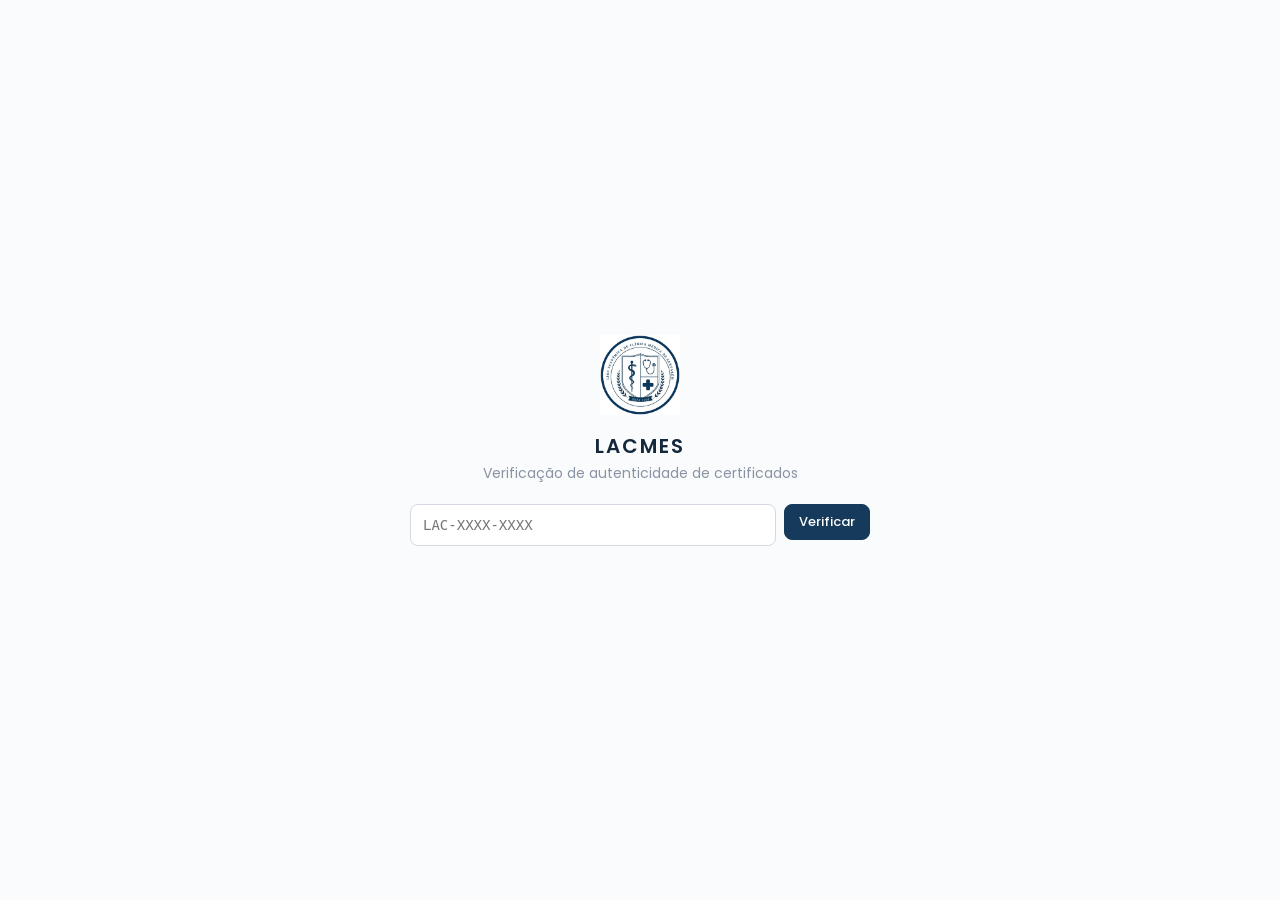
<file: verificar.html>
<!DOCTYPE html>
<html lang="pt-BR">
<head>
  <meta charset="UTF-8">
  <meta name="viewport" content="width=device-width, initial-scale=1">
  <title>Verificar certificado · LACMES</title>
  <meta name="theme-color" content="#163A5C">
  <link rel="icon" type="image/png" href="assets/icons/favicon-32.png">
  <link href="https://fonts.googleapis.com/css2?family=Poppins:wght@400;500;600;700&display=swap" rel="stylesheet">
  <link rel="stylesheet" href="css/app.css">
  <style>
    body { display: grid; place-items: center; min-height: 100vh; padding: 24px 16px; }
    .ver { width: 100%; max-width: 460px; text-align: center; }
    .ver img { width: 80px; } .ver h1 { font-size: 20px; letter-spacing: .1em; margin: 10px 0 2px; }
    .ver form { display: flex; gap: 8px; margin: 20px 0; } .ver form input { flex: 1; height: 42px; border: 1px solid var(--line-2); border-radius: 8px; padding: 0 12px; text-transform: uppercase; font-family: ui-monospace, monospace; }
    .res { text-align: left; animation: subir .4s; } .res dl { display: grid; grid-template-columns: 120px 1fr; gap: 8px 12px; margin: 14px 0 0; } .res dt { color: var(--ink-3); font-size: 12px; } .res dd { margin: 0; font-weight: 500; }
    .selo { display: flex; align-items: center; gap: 10px; font-weight: 600; } .selo.ok { color: var(--ok); } .selo.nao { color: var(--danger); }
  </style>
</head>
<body>
  <main class="ver">
    <img src="assets/logo-lacmes.png" alt="LACMES">
    <h1>LACMES</h1>
    <p class="mudo">Verificação de autenticidade de certificados</p>
    <form id="f"><input id="c" placeholder="LAC-XXXX-XXXX" aria-label="Código" required><button class="btn btn-pri">Verificar</button></form>
    <div id="r"></div>
  </main>
  <script type="module">
    import { FIREBASE_CONFIG, DEMO_MODE } from './js/config.js';
    const r = document.getElementById('r'), campo = document.getElementById('c');
    const esc = (s) => String(s ?? '').replace(/[&<>"']/g, c => ({ '&': '&amp;', '<': '&lt;', '>': '&gt;', '"': '&quot;', "'": '&#39;' }[c]));
    async function buscar(codigo) {
      if (DEMO_MODE) { const db = JSON.parse(localStorage.getItem('lacmes-demo-db-v2') || '{}'); return (db.verificacoes || {})[codigo] || null; }
      const { initializeApp } = await import('https://www.gstatic.com/firebasejs/10.14.1/firebase-app.js');
      const { getFirestore, doc, getDoc } = await import('https://www.gstatic.com/firebasejs/10.14.1/firebase-firestore.js');
      const s = await getDoc(doc(getFirestore(initializeApp(FIREBASE_CONFIG)), 'verificacoes', codigo));
      return s.exists() ? s.data() : null;
    }
    async function verificar(codigo) {
      codigo = codigo.trim().toUpperCase(); if (!codigo) return;
      r.innerHTML = '<p class="mudo">Consultando…</p>';
      try {
        const d = await buscar(codigo);
        r.innerHTML = d && d.status === 'valido' ? `<div class="card res"><div class="selo ok">✓ Certificado autêntico</div><dl>
          <dt>Nome</dt><dd>${esc(d.nome)}</dd><dt>Certificado</dt><dd>${esc(d.titulo)}</dd><dt>Carga horária</dt><dd>${esc(d.cargaHoraria)} horas</dd>
          ${d.cpf ? `<dt>CPF</dt><dd>${esc(d.cpf)}</dd>` : ''}<dt>Emitido em</dt><dd>${new Date(d.emitidoEm).toLocaleDateString('pt-BR')}</dd>${(d.signatarios || []).length ? `<dt>Assinado por</dt><dd>${d.signatarios.map(esc).join('<br>')}</dd>` : ''}<dt>Código</dt><dd><code>${esc(codigo)}</code></dd></dl></div>`
          : d && d.status === 'cancelado' ? `<div class="card res"><div class="selo nao">✕ Certificado cancelado</div><p class="mudo" style="margin-top:8px">Este certificado foi cancelado pela LACMES.</p></div>`
          : `<div class="card res"><div class="selo nao">✕ Código não encontrado</div><p class="mudo" style="margin-top:8px">Confira se digitou corretamente. Em caso de dúvida, contate a LACMES.</p></div>`;
      } catch (e) { r.innerHTML = `<p class="txt-perigo">Erro na consulta: ${esc(e.message)}</p>`; }
    }
    document.getElementById('f').addEventListener('submit', (e) => { e.preventDefault(); verificar(campo.value); });
    const q = new URLSearchParams(location.search).get('c'); if (q) { campo.value = q; verificar(q); }
  </script>
</body>
</html>
</file>
<file: css/app.css>
:root {
  --font: 'Poppins', system-ui, -apple-system, 'Segoe UI', sans-serif;
  --ink: #14283D;
  --ink-2: #4b5563;
  --ink-3: #8a93a3;
  --line: #e6e9ee;
  --line-2: #d4d9e1;
  --bg: #fafbfc;
  --surface: #ffffff;
  --hover: #f3f5f8;
  --accent: #163A5C;
  --accent-soft: #eef3f8;
  --gold: #AB9748;
  --ok: #1a7f5a;
  --danger: #b23b3b;
  --radius: 12px;
  --radius-s: 8px;
  --sb-w: 248px;
  --topo-h: 60px;
  --t: 160ms ease;
  --slide: 300ms cubic-bezier(.32, .72, 0, 1);
  color-scheme: light;
}
* { box-sizing: border-box; }
html, body { height: 100%; }
body { margin: 0; font-family: var(--font); font-size: 14px; line-height: 1.5; color: var(--ink); background: var(--bg); -webkit-font-smoothing: antialiased; }
h1, h2, h3, h4, h5 { margin: 0; font-weight: 600; letter-spacing: -.01em; color: var(--ink); }
h2 { font-size: 22px; } h3 { font-size: 16px; } h4 { font-size: 15px; } h5 { font-size: 13px; text-transform: uppercase; letter-spacing: .06em; color: var(--ink-2); }
a { color: var(--accent); text-decoration: none; }
p { margin: 0 0 8px; }
code { font-family: ui-monospace, 'SF Mono', Consolas, monospace; font-size: .9em; background: var(--hover); padding: 1px 6px; border-radius: 5px; }
input, select, textarea, button { font: inherit; color: inherit; }
[hidden] { display: none !important; }
.ic { width: 18px; height: 18px; flex-shrink: 0; }
.mudo { color: var(--ink-3); } .pequeno { font-size: 12px; } .dica { display: block; font-size: 12px; color: var(--ink-3); margin: 4px 0 10px; }
.txt-perigo { color: var(--danger); } .txt-ok { color: var(--ok); } .flex1 { flex: 1; } .centro { justify-content: center; }
.mono { font-family: ui-monospace, Consolas, monospace; font-size: 12px; }

.btn { display: inline-flex; align-items: center; justify-content: center; gap: 7px; height: 36px; padding: 0 14px; border: 1px solid var(--line-2); background: var(--surface); border-radius: var(--radius-s); font-weight: 500; font-size: 13px; cursor: pointer; color: var(--ink); white-space: nowrap; transition: border-color var(--t), color var(--t), background var(--t); text-decoration: none; }
.btn:hover { border-color: var(--accent); color: var(--accent); }
.btn:disabled { opacity: .5; cursor: default; }
.btn .ic { width: 16px; height: 16px; }
.btn-pri { background: var(--accent); border-color: var(--accent); color: #fff; }
.btn-pri:hover { background: #0f2b46; color: #fff; }
.btn-on { border-color: var(--ok); color: var(--ok); }
.btn-peq { height: 30px; padding: 0 10px; font-size: 12px; }
.btn-bloco { width: 100%; height: 42px; }
.btn-perigo { background: var(--danger); border-color: var(--danger); color: #fff; }
.btn-perigo-txt { color: var(--danger); border-color: transparent; }
.btn-perigo-txt:hover { border-color: var(--danger); color: var(--danger); }
.btn-ic { display: inline-flex; align-items: center; justify-content: center; width: 32px; height: 32px; border: 1px solid transparent; background: transparent; border-radius: var(--radius-s); cursor: pointer; color: var(--ink-2); transition: var(--t); flex-shrink: 0; }
.btn-ic:hover { border-color: var(--line-2); color: var(--ink); background: var(--surface); }
.btn-ic.ativo { color: var(--gold); border-color: var(--gold); }
.btn-ic.mini { width: 24px; height: 24px; } .btn-ic.mini .ic { width: 14px; height: 14px; }
.link { background: none; border: 0; padding: 0; color: var(--accent); cursor: pointer; font-weight: 500; font-size: 13px; display: inline-flex; align-items: center; gap: 4px; }
.link .ic { width: 14px; height: 14px; }
.link:hover { text-decoration: underline; }
.link-ic { background: none; border: 0; padding: 2px 4px; display: inline-flex; gap: 4px; align-items: center; color: var(--ink-3); cursor: pointer; font-size: 12px; border-radius: 6px; }
.link-ic .ic { width: 15px; height: 15px; }
.link-ic:hover { color: var(--ink); }
.link-ic.curtido { color: #c62828; } .link-ic.curtido .ic { fill: currentColor; }
.link-mini { background: none; border: 0; padding: 0; color: inherit; font-size: inherit; cursor: pointer; text-decoration: underline; }

#carregando { position: fixed; inset: 0; display: grid; place-items: center; background: var(--bg); }
.carregando-logo { width: 72px; height: 72px; }
#tela-login { min-height: 100%; display: grid; place-items: center; padding: 24px 16px; background:
  linear-gradient(var(--bg), var(--bg)) padding-box, radial-gradient(circle at 20% 10%, #eaf0f7, transparent 40%); }
.login-caixa { width: 100%; max-width: 400px; background: var(--surface); border: 1px solid var(--line); border-radius: 18px; padding: 36px 32px; }
.login-marca { text-align: center; margin-bottom: 26px; }
.login-marca img { width: 84px; height: 84px; }
.login-marca h1 { font-size: 24px; letter-spacing: .12em; margin-top: 10px; }
.login-marca p { color: var(--ink-3); font-size: 12px; margin: 2px 0 0; }
.login-erro { color: var(--danger); font-size: 13px; margin: 10px 0 0; text-align: center; }
.login-caixa .link { display: block; margin: 14px auto 0; }
.login-demo, .login-aviso { display: flex; gap: 10px; margin-top: 18px; font-size: 12px; line-height: 1.6; color: var(--ink-2); border-top: 1px solid var(--line); padding-top: 16px; }
.login-aviso { border: 1px solid var(--line); border-radius: var(--radius-s); padding: 12px; margin: 0 0 16px; }
.login-demo .ic, .login-aviso .ic { color: var(--accent); margin-top: 2px; }

#app { display: flex; height: 100vh; height: 100dvh; }
.sidebar { width: var(--sb-w); flex: 0 0 var(--sb-w); background: var(--surface); border-right: 1px solid var(--line); display: flex; flex-direction: column; transition: width var(--slide), flex-basis var(--slide); overflow: hidden; z-index: 30; }
.sb-topo { height: var(--topo-h); display: flex; align-items: center; gap: 10px; padding: 0 12px 0 16px; border-bottom: 1px solid var(--line); }
.sb-topo img { width: 34px; height: 34px; flex-shrink: 0; }
.sb-marca { flex: 1; min-width: 0; white-space: nowrap; }
.sb-marca strong { display: block; letter-spacing: .1em; font-size: 15px; }
.sb-marca small { display: block; font-size: 10px; color: var(--ink-3); }
#nav { flex: 1; overflow-y: auto; padding: 10px 8px; }
.nav-item { position: relative; display: flex; align-items: center; gap: 12px; height: 40px; padding: 0 12px; border-radius: var(--radius-s); color: var(--ink-2); font-weight: 500; white-space: nowrap; transition: color var(--t), background var(--t); }
.nav-item:hover { color: var(--ink); background: var(--hover); }
.nav-item.ativo { color: var(--accent); font-weight: 600; }
.nav-item.ativo::before { content: ''; position: absolute; left: -8px; top: 9px; bottom: 9px; width: 3px; border-radius: 0 3px 3px 0; background: var(--accent); }
.nav-rotulo { flex: 1; overflow: hidden; text-overflow: ellipsis; }
.nav-badge { min-width: 20px; height: 20px; padding: 0 6px; border-radius: 10px; border: 1.5px solid var(--danger); color: var(--danger); font-size: 11px; font-weight: 700; display: grid; place-items: center; }
.nav-sep { height: 1px; background: var(--line); margin: 10px 12px; }
.sb-rodape { border-top: 1px solid var(--line); padding: 8px; }
#sb-usuario { display: flex; align-items: center; gap: 10px; padding: 8px; border-radius: var(--radius-s); cursor: pointer; }
#sb-usuario:hover { background: var(--hover); }
.sb-u-txt { min-width: 0; line-height: 1.3; } .sb-u-txt strong, .sb-u-txt small { display: block; white-space: nowrap; overflow: hidden; text-overflow: ellipsis; } .sb-u-txt small { color: var(--ink-3); font-size: 11px; }
.sync { display: flex; align-items: center; gap: 8px; padding: 6px 10px; font-size: 11px; color: var(--ink-3); white-space: nowrap; }
.sync::before { content: ''; width: 7px; height: 7px; border-radius: 50%; background: var(--ok); flex-shrink: 0; }
.sync-salvando::before { background: var(--gold); } .sync-offline::before { background: var(--danger); }
.sb-instalar { display: none; } .pode-instalar .sb-instalar { display: flex; }
body.sb-recolhida .sidebar { width: 68px; flex-basis: 68px; }
body.sb-recolhida .sb-marca, body.sb-recolhida .nav-rotulo, body.sb-recolhida .sb-u-txt, body.sb-recolhida .sync span, body.sb-recolhida .sb-instalar span { display: none; }
body.sb-recolhida .sb-topo { padding: 0; justify-content: center; } body.sb-recolhida .sb-topo img { display: none; }
body.sb-recolhida .nav-item { justify-content: center; padding: 0; }
body.sb-recolhida .nav-badge { position: absolute; top: 2px; right: 6px; min-width: 16px; height: 16px; font-size: 9px; }
body.sb-recolhida #sb-usuario, body.sb-recolhida .sync { justify-content: center; }

.principal { flex: 1; min-width: 0; overflow-y: auto; overflow-x: hidden; display: flex; flex-direction: column; }
.topo { position: sticky; top: 0; z-index: 20; height: var(--topo-h); flex-shrink: 0; display: flex; align-items: center; gap: 12px; padding: 0 28px; background: rgba(250, 251, 252, .86); backdrop-filter: saturate(1.4) blur(10px); border-bottom: 1px solid var(--line); }
#titulo-pagina { flex: 1; font-weight: 600; font-size: 15px; white-space: nowrap; overflow: hidden; text-overflow: ellipsis; }
.topo-logo { display: none; width: 30px; height: 30px; }
.sino { position: relative; }
#sino-badge { position: absolute; top: 2px; right: 1px; min-width: 16px; height: 16px; padding: 0 4px; border-radius: 8px; background: var(--danger); color: #fff; font-size: 10px; font-weight: 700; display: grid; place-items: center; }
#sino-painel { position: absolute; top: calc(var(--topo-h) - 6px); right: 20px; width: min(380px, calc(100vw - 24px)); max-height: 70vh; display: flex; flex-direction: column; background: var(--surface); border: 1px solid var(--line); border-radius: var(--radius); box-shadow: 0 18px 40px -18px rgba(20, 40, 61, .35); opacity: 0; pointer-events: none; transition: opacity var(--t); }
body.sino-aberto #sino-painel { opacity: 1; pointer-events: auto; }
.sino-cab { display: flex; align-items: center; justify-content: space-between; padding: 12px 16px; border-bottom: 1px solid var(--line); }
#notif-lista { overflow-y: auto; }
.notif { display: flex; gap: 10px; width: 100%; text-align: left; background: none; border: 0; border-bottom: 1px solid var(--line); padding: 12px 16px; cursor: pointer; }
.notif:hover { background: var(--hover); }
.notif-ponto { width: 8px; height: 8px; border-radius: 50%; margin-top: 6px; flex-shrink: 0; border: 1.5px solid var(--line-2); }
.notif.nova .notif-ponto { border-color: var(--accent); background: var(--accent); }
.notif-txt { display: flex; flex-direction: column; gap: 2px; font-size: 13px; min-width: 0; }
.notif-txt strong { font-weight: 500; } .notif.nova .notif-txt strong { font-weight: 600; }
.notif-txt span { color: var(--ink-2); font-size: 12px; } .notif-txt small { color: var(--ink-3); font-size: 11px; }

#view { width: 100%; max-width: 1180px; margin: 0 auto; padding: 28px 28px 80px; flex: 1; }
#view.entrar { }
#view.entrar .card, #view.entrar .linha-item, #view.entrar .bloco { }
.tabbar { display: none; }
.gaveta-fundo { display: none; }
.banner-demo { display: none; }
body.modo-demo .banner-demo { display: block; text-align: center; line-height: 1.6; font-size: 11px; padding: 5px; color: var(--ink-2); border-bottom: 1px dashed var(--line-2); background: var(--surface); }

.pg-cab { display: flex; align-items: flex-end; justify-content: space-between; gap: 16px; flex-wrap: wrap; margin-bottom: 22px; padding-bottom: 18px; border-bottom: 1px solid var(--line); }
.pg-sub { color: var(--ink-3); margin: 4px 0 0; max-width: 640px; }
.pg-acoes { display: flex; gap: 8px; flex-wrap: wrap; align-items: center; }
.sec-titulo { margin: 28px 0 12px; display: flex; align-items: center; gap: 8px; font-size: 14px; }
.sec-titulo .ic { color: var(--ink-3); }
.voltar { display: inline-flex; align-items: center; gap: 6px; color: var(--ink-2); font-size: 13px; font-weight: 500; margin-bottom: 16px; }
.voltar:hover { color: var(--accent); }
.vazio { display: flex; flex-direction: column; align-items: center; gap: 8px; text-align: center; padding: 40px 20px; color: var(--ink-3); border: 1px dashed var(--line-2); border-radius: var(--radius); grid-column: 1 / -1; }
.vazio .ic { width: 28px; height: 28px; stroke-width: 1.4; }
.vazio p { margin: 0; max-width: 380px; }
.vazio.pequeno { border: 0; padding: 28px 16px; }

.card { background: var(--surface); border: 1px solid var(--line); border-radius: var(--radius); padding: 18px; transition: border-color var(--t); }
a.card { color: inherit; display: block; }
a.card:hover, .card-projeto:hover { border-color: var(--line-2); }
.grade-cards { display: grid; grid-template-columns: repeat(auto-fill, minmax(260px, 1fr)); gap: 14px; }
.grade-cards.largos { grid-template-columns: repeat(auto-fill, minmax(340px, 1fr)); }
.lista-cards { display: flex; flex-direction: column; gap: 12px; }
.cp-resumo { color: var(--ink-2); font-size: 13px; display: -webkit-box; -webkit-line-clamp: 2; -webkit-box-orient: vertical; overflow: hidden; margin: 6px 0 10px; }

.avatar { border-radius: 50%; object-fit: cover; flex-shrink: 0; border: 1px solid var(--line); background: var(--surface); }
.avatar-txt { display: inline-grid; place-items: center; font-weight: 600; color: var(--accent); background: var(--accent-soft); border-color: transparent; letter-spacing: .02em; }
.pilha { display: inline-flex; } .pilha .avatar { margin-left: -7px; box-shadow: 0 0 0 2px var(--surface); } .pilha .avatar:first-child { margin-left: 0; }

.tag-linha { display: inline-flex; align-items: center; gap: 5px; height: 24px; padding: 0 9px; border: 1px solid color-mix(in srgb, var(--tc) 45%, transparent); color: var(--tc); border-radius: 999px; font-size: 11px; font-weight: 600; white-space: nowrap; }
.tag-linha .ic { width: 13px; height: 13px; }
.status { display: inline-flex; align-items: center; gap: 5px; font-size: 11px; font-weight: 600; text-transform: uppercase; letter-spacing: .04em; white-space: nowrap; }
.status .ic { width: 14px; height: 14px; }
.status-and { color: var(--ok); } .status-fim { color: var(--ink-2); }
.pill { display: inline-flex; align-items: center; height: 22px; padding: 0 9px; border-radius: 999px; font-size: 11px; font-weight: 600; border: 1px solid color-mix(in srgb, var(--c, var(--ink-3)) 45%, transparent); color: var(--c, var(--ink-2)); white-space: nowrap; }
.pill-alerta { display: inline-flex; align-items: center; gap: 4px; font-size: 11px; color: var(--gold); font-weight: 600; }
.pill-alerta .ic { width: 13px; height: 13px; }
.ponto-novo { width: 8px; height: 8px; border-radius: 50%; background: var(--danger); margin-left: auto; }
.tag-autor { font-size: 10px; text-transform: uppercase; letter-spacing: .05em; color: var(--accent); border: 1px solid var(--line-2); padding: 0 6px; border-radius: 4px; }

.eixos { display: inline-flex; flex-wrap: wrap; gap: 6px; }
.eixo { display: inline-flex; align-items: center; gap: 7px; height: 30px; padding: 0 13px 0 10px; border-radius: 999px; background: var(--eb); color: var(--ec); font-weight: 600; font-size: 12.5px; white-space: nowrap; transition: opacity var(--t); }
.eixo svg { width: 16px; height: 16px; flex-shrink: 0; }
.eixo-mini { height: 24px; padding: 0 10px 0 8px; font-size: 11px; gap: 5px; }
.eixo-mini svg { width: 13px; height: 13px; }
.eixo-off { opacity: .4; }
.eixo-picker { display: flex; flex-wrap: wrap; gap: 8px; }
.eixo-opcao { cursor: pointer; }
.eixo-opcao input { position: absolute; opacity: 0; pointer-events: none; }
.eixo-opcao .eixo { background: transparent; box-shadow: inset 0 0 0 1px var(--line-2); color: var(--ink-3); }
.eixo-opcao:hover .eixo { color: var(--ec); box-shadow: inset 0 0 0 1px var(--ec); }
.eixo-opcao input:checked + .eixo { background: var(--eb); color: var(--ec); box-shadow: inset 0 0 0 1.5px var(--ec); }
.eixo-opcao input:focus-visible + .eixo { outline: 2px solid var(--accent); outline-offset: 2px; }
.filtro-eixos { display: flex; gap: 6px; overflow-x: auto; padding: 2px 2px 10px; margin-bottom: 14px; scrollbar-width: none; }
.filtro-eixos::-webkit-scrollbar { display: none; }
.eixo-filtro { display: inline-flex; align-items: center; gap: 6px; height: 30px; padding: 0 12px 0 9px; border-radius: 999px; border: 1px solid var(--line); background: var(--surface); color: var(--ink-2); font-size: 12px; font-weight: 500; cursor: pointer; white-space: nowrap; transition: var(--t); }
.eixo-filtro svg { width: 15px; height: 15px; color: var(--ec); }
.eixo-filtro:hover { border-color: var(--ec); color: var(--ec); }
.eixo-filtro.ativo { background: var(--eb); border-color: var(--ec); color: var(--ec); font-weight: 600; }

.campo { margin-bottom: 14px; min-width: 0; }
.campo > label { display: block; font-size: 12px; font-weight: 600; color: var(--ink-2); margin-bottom: 6px; }
.campo input:not([type=checkbox]):not([type=radio]):not([type=file]), .campo select, .campo textarea, .param-linha input, .cs-titulo, .eg-titulo, .enq-op, .linha-chk input[type=date] {
  width: 100%; height: 40px; padding: 0 12px; border: 1px solid var(--line-2); border-radius: var(--radius-s); background: var(--surface); outline: none; transition: border-color var(--t), box-shadow var(--t); }
.campo textarea { height: auto; padding: 10px 12px; resize: vertical; }
.campo input:focus, .campo select:focus, .campo textarea:focus, .param-linha input:focus, .cs-titulo:focus, .eg-titulo:focus, .enq-op:focus { border-color: var(--accent); box-shadow: 0 0 0 3px var(--accent-soft); }
.campo input:disabled { background: var(--hover); color: var(--ink-3); }
.campo input[type=file] { font-size: 12px; }
.linha-campos { display: grid; grid-template-columns: repeat(auto-fit, minmax(150px, 1fr)); gap: 0 12px; }
.chk { display: inline-flex; align-items: center; gap: 8px; cursor: pointer; font-size: 13px; user-select: none; }
.chk input { width: 16px; height: 16px; accent-color: var(--accent); margin: 0; }
.chk.pequeno { font-size: 12px; color: var(--ink-2); }
.linha-chk { display: flex; flex-wrap: wrap; gap: 10px 22px; align-items: center; margin: 8px 0 14px; }
.linha-chk input[type=date] { width: auto; height: 32px; }
.acoes-form { display: flex; justify-content: flex-end; gap: 8px; flex-wrap: wrap; margin-top: 20px; padding-top: 16px; border-top: 1px solid var(--line); }
.acoes-linha { display: flex; gap: 8px; flex-wrap: wrap; align-items: center; justify-content: flex-end; margin-top: 12px; }
.acoes-linha.esq { justify-content: flex-start; }
.ou { display: flex; align-items: center; gap: 10px; color: var(--ink-3); font-size: 12px; margin: 4px 0 14px; }
.ou::before, .ou::after { content: ''; flex: 1; height: 1px; background: var(--line); }
.campo-busca { position: relative; display: inline-flex; align-items: center; flex: 1; min-width: 180px; max-width: 340px; }
.campo-busca .ic { position: absolute; left: 11px; color: var(--ink-3); width: 16px; height: 16px; }
.campo-busca input { width: 100%; height: 36px; padding: 0 12px 0 34px; border: 1px solid var(--line); border-radius: var(--radius-s); background: var(--surface); outline: none; }
.campo-busca input:focus { border-color: var(--accent); }
.filtros { display: flex; gap: 10px; flex-wrap: wrap; align-items: center; margin-bottom: 12px; }
.seg { display: inline-flex; border: 1px solid var(--line); border-radius: var(--radius-s); padding: 3px; background: var(--surface); overflow-x: auto; max-width: 100%; }
.seg-btn { height: 28px; padding: 0 12px; border: 0; background: transparent; border-radius: 6px; font-size: 12.5px; font-weight: 500; color: var(--ink-2); cursor: pointer; white-space: nowrap; transition: var(--t); }
.seg-btn:hover { color: var(--ink); }
.seg-btn.ativo { color: var(--accent); background: var(--accent-soft); font-weight: 600; }
.switch { appearance: none; width: 38px; height: 22px; border-radius: 11px; border: 1.5px solid var(--line-2); position: relative; cursor: pointer; transition: var(--t); flex-shrink: 0; margin: 0; }
.switch::after { content: ''; position: absolute; top: 2px; left: 2px; width: 15px; height: 15px; border-radius: 50%; background: var(--line-2); transition: var(--t); }
.switch:checked { border-color: var(--accent); } .switch:checked::after { left: 18px; background: var(--accent); }

.modal-ov { position: fixed; inset: 0; z-index: 100; background: rgba(20, 40, 61, 0); display: flex; align-items: flex-start; justify-content: center; padding: 6vh 16px 16px; overflow-y: auto; transition: background var(--t); }
.modal-ov.aberto { background: rgba(20, 40, 61, .42); }
.modal-ov.aberto-sobre { z-index: 110; align-items: center; }
.modal { width: 100%; background: var(--surface); border-radius: 16px; border: 1px solid var(--line); box-shadow: 0 30px 60px -30px rgba(0, 0, 0, .45); opacity: 0; transition: opacity var(--t); }
.modal-ov.aberto .modal { opacity: 1; }
.modal-cab { position: sticky; top: 0; z-index: 2; display: flex; align-items: center; justify-content: space-between; gap: 12px; padding: 16px 20px; border-bottom: 1px solid var(--line); background: var(--surface); border-radius: 16px 16px 0 0; }
.modal-corpo { padding: 20px; }
.modal-confirm { max-width: 400px; }
.modal-confirm p { font-size: 15px; margin-bottom: 0; }

#toasts { position: fixed; bottom: 22px; left: 50%; transform: translateX(-50%); z-index: 200; display: flex; flex-direction: column; gap: 8px; align-items: center; pointer-events: none; width: max-content; max-width: calc(100vw - 32px); }
.toast { display: flex; align-items: center; gap: 10px; padding: 11px 16px; background: var(--ink); color: #fff; border-radius: 10px; font-size: 13px; box-shadow: 0 12px 30px -12px rgba(0, 0, 0, .5); transition: opacity .25s; }
.toast-ok .ic { color: #7ee2b8; } .toast-erro .ic { color: #ff9a9a; }
.toast.saindo { opacity: 0; }

.colap { border-bottom: 1px solid var(--line); }
.colap-cab { width: 100%; display: flex; align-items: center; gap: 10px; padding: 13px 2px; background: none; border: 0; cursor: pointer; text-align: left; font-weight: 600; font-size: 14px; color: var(--ink); }
.colap-cab:hover .colap-titulo { color: var(--accent); }
.colap-titulo { flex: 1; transition: color var(--t); }
.colap-seta { display: flex; color: var(--ink-3); transition: transform var(--t); }
.colap.aberto .colap-seta { transform: rotate(180deg); }
.colap-corpo { display: grid; grid-template-rows: 0fr; transition: grid-template-rows var(--slide); }
.colap.aberto .colap-corpo { grid-template-rows: 1fr; }
.colap-interno { overflow: hidden; }
.colap.aberto .colap-interno { padding-bottom: 14px; }

.abas { display: flex; gap: 2px; border-bottom: 1px solid var(--line); margin-bottom: 20px; overflow-x: auto; scrollbar-width: none; }
.abas::-webkit-scrollbar { display: none; }
.aba { position: relative; display: inline-flex; align-items: center; gap: 7px; height: 42px; padding: 0 14px; border: 0; background: none; cursor: pointer; color: var(--ink-3); font-weight: 500; font-size: 13px; white-space: nowrap; transition: color var(--t); }
.aba .ic { width: 16px; height: 16px; }
.aba:hover { color: var(--ink); }
.aba.ativa { color: var(--accent); font-weight: 600; }
.aba.ativa::after { content: ''; position: absolute; left: 10px; right: 10px; bottom: -1px; height: 2px; background: var(--accent); border-radius: 2px; }
.aba-badge { min-width: 18px; height: 18px; border-radius: 9px; border: 1.5px solid var(--danger); color: var(--danger); font-size: 10px; font-weight: 700; display: grid; place-items: center; padding: 0 4px; }
.aba-cab { display: flex; align-items: center; justify-content: space-between; gap: 10px; margin-bottom: 14px; flex-wrap: wrap; }
.aba-conteudo { }

.meta { display: flex; flex-wrap: wrap; gap: 6px 16px; font-size: 12.5px; color: var(--ink-2); margin: 8px 0; }
.meta-item { display: inline-flex; align-items: center; gap: 6px; }
.meta-item .ic { width: 15px; height: 15px; color: var(--ink-3); }
.fases { display: flex; margin: 14px 0 6px; }
.fase { flex: 1; position: relative; display: flex; flex-direction: column; align-items: center; gap: 6px; text-align: center; font-size: 10.5px; color: var(--ink-3); }
.fase::before { content: ''; position: absolute; top: 9px; left: -50%; right: 50%; height: 1.5px; background: var(--line-2); }
.fase:first-child::before { display: none; }
.fase.feita::before, .fase.atual::before { background: var(--accent); }
.fase-ponto { position: relative; z-index: 1; width: 20px; height: 20px; border-radius: 50%; border: 1.5px solid var(--line-2); background: var(--surface); display: grid; place-items: center; transition: var(--t); }
.fase-ponto .ic { width: 12px; height: 12px; }
.fase.feita .fase-ponto { border-color: var(--accent); color: var(--accent); }
.fase.atual .fase-ponto { border-color: var(--accent); box-shadow: 0 0 0 4px var(--accent-soft); }
.fase.atual .fase-ponto::after { content: ''; width: 8px; height: 8px; border-radius: 50%; background: var(--accent); }
.fase.atual { color: var(--accent); font-weight: 600; }
.fase-nome { max-width: 90px; line-height: 1.25; }

.seletor-pessoas { border: 1px solid var(--line); border-radius: var(--radius-s); }
.sp-topo { display: flex; gap: 10px; align-items: center; padding: 8px; border-bottom: 1px solid var(--line); }
.sp-topo .campo-busca { max-width: none; }
.sp-lista { max-height: 300px; overflow-y: auto; }
.pessoa-opcao { display: flex; align-items: center; gap: 10px; padding: 8px 12px; border-bottom: 1px solid var(--line); cursor: pointer; transition: background var(--t); }
.pessoa-opcao:last-child { border-bottom: 0; }
.pessoa-opcao:hover { background: var(--hover); }
.pessoa-opcao input { position: absolute; opacity: 0; }
.po-nome { flex: 1; display: flex; flex-direction: column; font-size: 13px; line-height: 1.3; } .po-nome small { color: var(--ink-3); font-size: 11px; }
.po-check { color: var(--accent); opacity: 0; transition: opacity var(--t); }
.pessoa-opcao input:checked ~ .po-check { opacity: 1; }
.pessoa-opcao input:checked ~ .po-nome { color: var(--accent); font-weight: 600; }

.stats { display: flex; gap: 10px; flex-wrap: wrap; margin-bottom: 18px; }
.stat { flex: 1; min-width: 120px; display: flex; flex-direction: column; gap: 2px; padding: 14px 16px; border: 1px solid var(--line); border-radius: var(--radius); background: var(--surface); text-align: left; cursor: default; border-top: 2px solid var(--c, var(--line-2)); }
button.stat { cursor: pointer; transition: var(--t); } button.stat:hover { border-color: var(--c, var(--accent)); }
.stat.ativo { background: var(--hover); }
.stat b { font-size: 20px; font-weight: 600; color: var(--c, var(--ink)); } .stat span { font-size: 12px; color: var(--ink-3); }
.tabela-rolagem { overflow-x: auto; border: 1px solid var(--line); border-radius: var(--radius); background: var(--surface); }
.tabela { width: 100%; border-collapse: collapse; font-size: 13px; }
.tabela th { text-align: left; font-size: 11px; font-weight: 600; text-transform: uppercase; letter-spacing: .05em; color: var(--ink-3); padding: 11px 14px; border-bottom: 1px solid var(--line); white-space: nowrap; }
.tabela td { padding: 11px 14px; border-bottom: 1px solid var(--line); vertical-align: middle; }
.tabela tr:last-child td { border-bottom: 0; }
.tabela tbody tr { transition: background var(--t); } .tabela tbody tr:hover { background: var(--hover); }
.tabela .dir { text-align: right; } .td-acoes { white-space: nowrap; text-align: right; }
.tabela tr.inativo { opacity: .5; }
.pessoa-cel { display: flex; align-items: center; gap: 10px; } .pessoa-cel span { display: flex; flex-direction: column; line-height: 1.3; } .pessoa-cel small { color: var(--ink-3); }
.linha-item { display: flex; align-items: center; gap: 12px; padding: 12px 4px; border-bottom: 1px solid var(--line); color: inherit; }
a.linha-item:hover { background: var(--hover); }
.linha-item > .ic { color: var(--ink-3); }
.li-txt { flex: 1; min-width: 0; display: flex; flex-direction: column; line-height: 1.35; }
.li-txt strong { font-weight: 500; overflow: hidden; text-overflow: ellipsis; white-space: nowrap; } .li-txt small { color: var(--ink-3); font-size: 12px; }
.aviso, .aviso-ok { display: flex; gap: 10px; align-items: flex-start; padding: 12px 14px; border: 1px solid color-mix(in srgb, var(--gold) 50%, transparent); border-left: 3px solid var(--gold); border-radius: var(--radius-s); font-size: 13px; margin: 0 0 14px; background: var(--surface); color: var(--ink); }
.aviso-ok { border-color: color-mix(in srgb, var(--ok) 40%, transparent); border-left-color: var(--ok); }
.aviso .ic { color: var(--gold); } .aviso-ok .ic { color: var(--ok); }
.aviso-ok p, .aviso p { margin: 2px 0 0; }
.link-aviso { color: inherit; } .link-aviso > .ic:last-child { margin-left: auto; align-self: center; }
.passos { padding-left: 20px; margin: 0 0 16px; line-height: 1.9; }
.linha-tempo { list-style: none; padding: 0 0 0 16px; margin: 0; border-left: 1.5px solid var(--line-2); }
.linha-tempo li { position: relative; padding: 0 0 14px 14px; display: flex; flex-direction: column; }
.linha-tempo li::before { content: ''; position: absolute; left: -22px; top: 5px; width: 10px; height: 10px; border-radius: 50%; background: var(--surface); border: 1.5px solid var(--accent); }
.linha-tempo small { color: var(--ink-3); }
.log { background: var(--hover); border-radius: var(--radius-s); padding: 12px; font-size: 12px; max-height: 260px; overflow: auto; white-space: pre-wrap; }
.log:empty { display: none; }
.cartao-pessoa { display: flex; flex-direction: column; align-items: center; gap: 4px; text-align: center; }

.editor { border: 1px solid var(--line-2); border-radius: var(--radius-s); background: var(--surface); transition: border-color var(--t), box-shadow var(--t); }
.editor:focus-within { border-color: var(--accent); box-shadow: 0 0 0 3px var(--accent-soft); }
.editor-barra { display: flex; flex-wrap: wrap; gap: 2px; padding: 5px; border-bottom: 1px solid var(--line); }
.editor-btn { width: 30px; height: 30px; display: grid; place-items: center; border: 1px solid transparent; background: none; border-radius: 6px; cursor: pointer; color: var(--ink-2); transition: var(--t); }
.editor-btn .ic { width: 16px; height: 16px; }
.editor-btn:hover { color: var(--ink); border-color: var(--line); }
.editor-btn.ativo { color: var(--accent); border-color: var(--accent); }
.editor-sep { width: 1px; margin: 5px 4px; background: var(--line); }
.editor-area { padding: 12px 14px; outline: none; max-height: 60vh; overflow-y: auto; }
[contenteditable][data-placeholder]:empty::before { content: attr(data-placeholder); color: var(--ink-3); pointer-events: none; }
.enviando { color: var(--ink-3); font-style: italic; }
.rich { word-wrap: break-word; overflow-wrap: anywhere; }
.rich p { margin: 0 0 8px; } .rich p:last-child { margin-bottom: 0; }
.rich h3 { font-size: 16px; margin: 14px 0 6px; }
.rich ul, .rich ol { margin: 4px 0 8px; padding-left: 22px; }
.rich blockquote { margin: 8px 0; padding: 4px 0 4px 14px; border-left: 2px solid var(--gold); color: var(--ink-2); }
.rich img { max-width: 100%; height: auto; border-radius: var(--radius-s); border: 1px solid var(--line); margin: 6px 0; display: block; }
.rich a { text-decoration: underline; }
.compositor { min-height: 42px; max-height: 160px; overflow-y: auto; padding: 10px 12px; border: 1px solid var(--line-2); border-radius: var(--radius-s); outline: none; background: var(--surface); }
.compositor:focus { border-color: var(--accent); box-shadow: 0 0 0 3px var(--accent-soft); }
.mencao { display: inline-flex; align-items: center; padding: 0 6px; border-radius: 5px; font-weight: 600; font-size: .95em; color: var(--accent); background: var(--accent-soft); cursor: pointer; white-space: nowrap; }
.mencao-file { color: #6b46c1; background: #f2edfb; } .mencao-file::before { content: '📎'; margin-right: 3px; font-size: .85em; }
.mencao-date { color: #0d9488; background: #e3f7f5; } .mencao-date::before { content: '📅'; margin-right: 3px; font-size: .85em; }
.mencao-task { color: #c05621; background: #fdf1e7; } .mencao-task::before { content: '☑'; margin-right: 3px; }
.mencao-pop { position: fixed; z-index: 300; width: 280px; max-height: 300px; overflow-y: auto; background: var(--surface); border: 1px solid var(--line); border-radius: var(--radius); box-shadow: 0 16px 40px -16px rgba(20, 40, 61, .4); padding: 4px; }
.mencao-grupo { font-size: 10px; font-weight: 700; text-transform: uppercase; letter-spacing: .08em; color: var(--ink-3); padding: 8px 10px 4px; }
.mencao-item { display: flex; align-items: center; gap: 8px; padding: 7px 10px; border-radius: 6px; cursor: pointer; font-size: 13px; }
.mencao-item span { flex: 1; overflow: hidden; text-overflow: ellipsis; white-space: nowrap; }
.mencao-item small { color: var(--ink-3); font-size: 11px; max-width: 90px; overflow: hidden; text-overflow: ellipsis; white-space: nowrap; }
.mencao-item .ic { width: 15px; height: 15px; color: var(--ink-3); }
.mencao-item.sel, .mencao-item:hover { background: var(--accent-soft); color: var(--accent); }

.cp-topo { display: flex; flex-wrap: wrap; gap: 6px; align-items: center; margin-bottom: 10px; }
.cp-fixado { margin-left: auto; color: var(--gold); display: flex; }
.card-post h3 { margin-bottom: 2px; }
.card-post.fixado { border-color: color-mix(in srgb, var(--gold) 40%, var(--line)); }
.cp-rodape { display: flex; align-items: center; gap: 8px; font-size: 12px; color: var(--ink-2); margin-top: 12px; padding-top: 12px; border-top: 1px solid var(--line); }
.cp-cont { margin-left: auto; display: inline-flex; align-items: center; gap: 4px; color: var(--ink-3); } .cp-cont .ic { width: 15px; height: 15px; }
.destaque-caso { display: flex; align-items: center; gap: 16px; padding: 16px 18px; border: 1px solid var(--line); border-left: 3px solid var(--gold); border-radius: var(--radius); background: var(--surface); color: inherit; margin-bottom: 18px; transition: var(--t); }
.destaque-caso:hover { border-color: var(--gold); }
.dc-icone { width: 44px; height: 44px; border-radius: 50%; border: 1px solid var(--gold); display: grid; place-items: center; color: var(--gold); flex-shrink: 0; }
.dc-txt { flex: 1; display: flex; flex-direction: column; gap: 4px; min-width: 0; }
.dc-txt small { color: var(--gold); font-weight: 600; text-transform: uppercase; letter-spacing: .06em; font-size: 11px; display: flex; gap: 4px; align-items: center; } .dc-txt small .ic { width: 13px; height: 13px; }
.dc-txt strong { font-size: 16px; }
.dc-seta { color: var(--ink-3); }
.post-detalhe { max-width: 820px; }
.pd-cab { display: flex; justify-content: space-between; align-items: center; gap: 10px; }
.pd-titulo { font-size: 26px; line-height: 1.25; margin: 6px 0 12px; }
.pd-autor { display: flex; align-items: center; gap: 10px; margin: 16px 0 20px; padding-bottom: 18px; border-bottom: 1px solid var(--line); }
.pd-autor div { display: flex; flex-direction: column; line-height: 1.3; } .pd-autor small { color: var(--ink-3); }
.corpo-post { font-size: 15px; line-height: 1.7; }
.desafio { display: flex; gap: 12px; margin: 22px 0 14px; padding: 16px; border: 1px solid color-mix(in srgb, var(--gold) 50%, transparent); border-radius: var(--radius); }
.desafio > .ic { color: var(--gold); width: 22px; height: 22px; }
.bloqueio { display: flex; gap: 12px; align-items: center; padding: 16px; border: 1px dashed var(--line-2); border-radius: var(--radius); color: var(--ink-2); margin: 12px 0; }
.bloqueio .ic { color: var(--ink-3); width: 22px; height: 22px; } .bloqueio p { margin: 0; }
.tabela-exame { width: 100%; border-collapse: collapse; font-size: 13px; }
.tabela-exame th { text-align: left; font-size: 11px; color: var(--ink-3); font-weight: 600; text-transform: uppercase; letter-spacing: .04em; padding: 8px 10px; border-bottom: 1px solid var(--line); }
.tabela-exame td { padding: 9px 10px; border-bottom: 1px solid var(--line); }
.tabela-exame tr:last-child td { border-bottom: 0; }
.ex-valor { font-weight: 600; font-variant-numeric: tabular-nums; }
.ex-flag { margin-left: 4px; font-weight: 700; }
.fora-alto .ex-valor { color: #c62828; } .fora-baixo .ex-valor { color: #1e5bb8; }
.post-detalhe .tabela-rolagem { border: 0; }
.enquete { margin: 24px 0 8px; padding: 16px; border: 1px solid var(--line); border-radius: var(--radius); }
.enq-cab { display: flex; gap: 10px; align-items: center; margin-bottom: 12px; } .enq-cab .ic { color: #6b46c1; }
.enq-opcoes { display: flex; flex-direction: column; gap: 8px; }
.enq-opcao { position: relative; overflow: hidden; display: flex; align-items: center; gap: 10px; min-height: 44px; padding: 8px 14px; border: 1px solid var(--line-2); border-radius: var(--radius-s); background: var(--surface); cursor: pointer; text-align: left; transition: border-color var(--t); }
.enq-opcao:hover:not(:disabled) { border-color: #6b46c1; }
.enq-opcao:disabled { cursor: default; }
.enq-opcao.escolhida { border-color: #6b46c1; }
.enq-barra { position: absolute; left: 0; top: 0; bottom: 0; background: #f2edfb; transition: width .4s ease; z-index: 0; }
.enq-opcao > span:not(.enq-barra) { position: relative; z-index: 1; }
.enq-marca .quad, .enq-marca .bola { width: 18px; height: 18px; border: 1.5px solid var(--line-2); display: grid; place-items: center; color: #6b46c1; }
.enq-marca .quad { border-radius: 4px; } .enq-marca .bola { border-radius: 50%; }
.enq-marca .quad .ic { width: 13px; height: 13px; }
.enq-marca .bola i { width: 8px; height: 8px; border-radius: 50%; background: #6b46c1; }
.escolhida .enq-marca .quad, .escolhida .enq-marca .bola { border-color: #6b46c1; }
.enq-txt { flex: 1; font-weight: 500; }
.enq-quem { display: flex; } .enq-quem .avatar { margin-left: -5px; box-shadow: 0 0 0 1.5px var(--surface); }
.enq-pct { font-weight: 700; font-variant-numeric: tabular-nums; min-width: 38px; text-align: right; }
.enq-rodape { font-size: 12px; margin-top: 10px; display: flex; gap: 10px; flex-wrap: wrap; align-items: center; } .enq-rodape .link { margin-left: auto; font-size: 12px; }
.comentarios { max-width: 820px; margin-top: 30px; padding-top: 20px; border-top: 1px solid var(--line); }
.comentarios > h4 { display: flex; align-items: center; gap: 8px; margin-bottom: 16px; }
.coment-novo { display: flex; gap: 12px; margin-bottom: 22px; }
.coment { display: flex; gap: 12px; padding: 14px 0; border-bottom: 1px solid var(--line); }
.coment-filhos .coment { border-bottom: 0; padding: 10px 0 0; }
.coment-corpo { flex: 1; min-width: 0; }
.coment-cab { display: flex; align-items: center; gap: 8px; font-size: 13px; margin-bottom: 4px; } .coment-cab .mudo { font-size: 12px; }
.coment-acoes { display: flex; gap: 6px; margin-top: 6px; }
.coment-filhos { margin-top: 4px; padding-left: 4px; border-left: 1.5px solid var(--line); padding-left: 12px; }
.coment-resp { margin-top: 10px; }
.bloco-form { border: 1px solid var(--line); border-radius: var(--radius); padding: 14px; margin-bottom: 14px; }
.bf-cab { display: flex; justify-content: space-between; align-items: center; margin-bottom: 10px; }
.bf-cab h5 { display: flex; align-items: center; gap: 6px; } .bf-cab h5 .ic { width: 15px; height: 15px; }
.caso-secao, .exame-grupo { border: 1px solid var(--line); border-radius: var(--radius-s); padding: 10px; margin-bottom: 10px; transition: opacity .18s; }
.caso-secao.saindo, .exame-grupo.saindo { opacity: 0; }
.cs-topo { display: flex; gap: 10px; align-items: center; margin-bottom: 8px; }
.cs-titulo, .eg-titulo { height: 34px !important; font-weight: 600; }
.eg-opcoes { display: flex; gap: 18px; flex-wrap: wrap; margin-bottom: 8px; }
.param-linha { display: grid; grid-template-columns: 2fr 1fr 1fr 1.5fr 32px; gap: 6px; margin-bottom: 6px; }
.param-linha input { height: 34px !important; font-size: 13px; padding: 0 8px !important; }
.enq-form { margin-top: 12px; }
.enq-op-linha { display: flex; gap: 6px; margin-bottom: 6px; }
.enq-op { height: 36px !important; }

.card-projeto { color: inherit; display: flex !important; flex-direction: column; border-top: 2px solid var(--tc); }
.cpj-topo { display: flex; align-items: center; gap: 8px; margin-bottom: 10px; }
.cpj-rodape { display: flex; align-items: center; gap: 8px; margin-top: auto; padding-top: 12px; }
.cpj-rodape .pill-alerta { margin-left: auto; }
.proj-cab { margin-bottom: 14px; } .proj-cab h2 { margin: 8px 0; }
.chat { display: flex; flex-direction: column; height: calc(100dvh - var(--topo-h) - 275px); min-height: 360px; border: 1px solid var(--line); border-radius: var(--radius); background: var(--surface); overflow: hidden; }
.chat-msgs { flex: 1; overflow-y: auto; padding: 16px; display: flex; flex-direction: column; gap: 10px; }
.chat-msgs .vazio { border: 0; margin: auto; }
.chat-dia { text-align: center; position: relative; margin: 6px 0; } .chat-dia span { background: var(--surface); padding: 0 10px; font-size: 11px; color: var(--ink-3); position: relative; z-index: 1; }
.chat-dia::before { content: ''; position: absolute; left: 0; right: 0; top: 50%; height: 1px; background: var(--line); }
.chat-sis { display: flex; align-items: center; justify-content: center; gap: 8px; font-size: 12px; color: var(--ink-2); padding: 4px 10px; flex-wrap: wrap; text-align: center; }
.chat-sis > .ic { width: 15px; height: 15px; color: var(--ink-3); } .chat-sis small { color: var(--ink-3); }
.msg { display: flex; gap: 8px; align-items: flex-end; max-width: 78%; }
.msg.eu { align-self: flex-end; flex-direction: row-reverse; }
.msg-bolha { padding: 8px 12px; border: 1px solid var(--line); border-radius: 14px 14px 14px 4px; background: var(--surface); min-width: 0; }
.msg.eu .msg-bolha { border-color: color-mix(in srgb, var(--accent) 30%, transparent); background: var(--accent-soft); border-radius: 14px 14px 4px 14px; }
.msg-bolha strong { display: block; font-size: 12px; color: var(--accent); margin-bottom: 2px; }
.msg-bolha small { display: block; text-align: right; font-size: 10px; color: var(--ink-3); margin-top: 2px; }
.chat-compor { display: flex; gap: 8px; align-items: flex-end; padding: 10px; border-top: 1px solid var(--line); }
.chat-compor .compositor { flex: 1; }
.chat-botoes { display: flex; gap: 4px; align-items: center; }
.tarefa { display: flex; gap: 12px; align-items: flex-start; padding: 14px 4px; border-bottom: 1px solid var(--line); }
.tarefa-check { width: 22px; height: 22px; border-radius: 6px; border: 1.5px solid var(--line-2); background: var(--surface); display: grid; place-items: center; cursor: pointer; margin-top: 1px; color: var(--ok); transition: var(--t); flex-shrink: 0; }
.tarefa-check:hover:not(:disabled) { border-color: var(--ok); }
.tarefa-check:disabled { cursor: default; }
.tarefa-check .ic { width: 14px; height: 14px; }
.tarefa.feita .tarefa-check { border-color: var(--ok); }
.tarefa.feita strong { text-decoration: line-through; color: var(--ink-3); }
.tarefa-corpo { flex: 1; } .tarefa-corpo p { color: var(--ink-2); font-size: 13px; margin: 2px 0; } .tarefa-corpo .meta { margin: 4px 0 0; }
.nav-mes { display: flex; align-items: center; gap: 6px; font-weight: 600; font-size: 13px; }
.nav-mes > span, .nav-mes > .link { min-width: 130px; text-align: center; justify-content: center; color: var(--ink); }
.cal { display: grid; grid-template-columns: repeat(7, 1fr); gap: 4px; }
.cal-cab { text-align: center; font-size: 11px; font-weight: 600; color: var(--ink-3); text-transform: uppercase; letter-spacing: .05em; padding: 6px 0; }
.cal-dia { min-height: 82px; display: flex; flex-direction: column; align-items: flex-start; gap: 3px; padding: 6px; border: 1px solid var(--line); border-radius: var(--radius-s); background: var(--surface); cursor: pointer; text-align: left; overflow: hidden; transition: var(--t); }
.cal-dia:hover { border-color: var(--accent); }
.cal-dia.hoje { border-color: var(--accent); box-shadow: inset 0 0 0 1px var(--accent); }
.cal-dia.hoje .cal-num { color: #fff; background: var(--accent); }
.cal-dia.meu { border-left: 3px solid var(--ok); }
.cal-num { font-size: 12px; font-weight: 600; width: 22px; height: 22px; border-radius: 50%; display: grid; place-items: center; }
.cal-info { font-size: 11px; font-weight: 600; color: var(--accent); }
.cal-pessoas, .cal-itens { display: flex; flex-direction: column; gap: 2px; width: 100%; }
.cal-pessoas i, .cal-itens i { font-style: normal; font-size: 10.5px; padding: 1px 5px; border-radius: 4px; border-left: 2px solid var(--c, var(--accent)); background: var(--hover); white-space: nowrap; overflow: hidden; text-overflow: ellipsis; }
.cal-itens i.mais { border: 0; color: var(--ink-3); background: none; }
.cal-pp { display: flex; gap: 3px; margin-top: auto; }
.pp { width: 6px; height: 6px; border-radius: 50%; } .pp-manha { background: #e3a008; } .pp-tarde { background: #e0662a; } .pp-noite { background: #4c51bf; }
.freq { display: flex; flex-wrap: wrap; gap: 8px; }
.freq-item { display: inline-flex; align-items: center; gap: 6px; padding: 4px 10px 4px 4px; border: 1px solid var(--line); border-radius: 999px; font-size: 12px; } .freq-item b { color: var(--accent); }
.grade-membros { display: grid; grid-template-columns: repeat(auto-fill, minmax(190px, 1fr)); gap: 12px; }
.card-membro { position: relative; display: flex; flex-direction: column; align-items: center; text-align: center; gap: 4px; }
.card-membro small { color: var(--ink-3); font-size: 11px; word-break: break-all; margin-bottom: 6px; }
.cm-acoes { position: absolute; top: 6px; right: 6px; display: flex; opacity: 0; transition: var(--t); }
.card-membro:hover .cm-acoes { opacity: 1; }
.card-reuniao { display: flex; gap: 16px; margin-bottom: 10px; }
.card-reuniao.passada { opacity: .7; }
.cr-data { width: 54px; flex-shrink: 0; display: flex; flex-direction: column; align-items: center; justify-content: center; border-right: 1px solid var(--line); padding-right: 14px; }
.cr-data b { font-size: 22px; line-height: 1; } .cr-data span { font-size: 11px; text-transform: uppercase; color: var(--ink-3); }
.cr-txt { flex: 1; min-width: 0; } .cr-txt p { color: var(--ink-2); font-size: 13px; margin: 2px 0; }
.coleta-etapa { margin-bottom: 12px; }
.coleta-links { display: grid; grid-template-columns: repeat(auto-fill, minmax(200px, 1fr)); gap: 8px; }
.coleta-link { display: flex; align-items: center; gap: 8px; padding: 10px 12px; border: 1px solid var(--line); border-radius: var(--radius-s); color: var(--ink); font-weight: 500; font-size: 13px; transition: var(--t); }
.coleta-link:hover { border-color: var(--accent); color: var(--accent); }
.coleta-link span { flex: 1; } .coleta-link .ic { color: var(--accent); }
.dl { display: grid; grid-template-columns: 130px 1fr; gap: 12px 16px; margin: 0; }
.dl dt { font-size: 12px; font-weight: 600; color: var(--ink-3); text-transform: uppercase; letter-spacing: .04em; padding-top: 2px; }
.dl dd { margin: 0; }
.lista-pessoas { display: flex; flex-wrap: wrap; gap: 6px; margin: 12px 0; }
.pessoa-chip { display: inline-flex; align-items: center; gap: 6px; padding: 3px 10px 3px 3px; border: 1px solid var(--line); border-radius: 999px; font-size: 12px; }

.card-oport, .card-gestao { border-top: 2px solid var(--tc); display: flex; flex-direction: column; }
.card-oport .acoes-linha { margin-top: auto; padding-top: 12px; }
.co-topo { display: flex; align-items: center; gap: 8px; justify-content: space-between; margin-bottom: 10px; }
.card-oport h3, .card-gestao h3 { margin-bottom: 8px; }
.atualizacao { display: flex; gap: 10px; padding: 10px 0; border-top: 1px solid var(--line); margin-top: 8px; font-size: 13px; }
.atualizacao > .ic { color: var(--gold); } .atualizacao small { color: var(--ink-3); } .atualizacao p { margin: 2px 0; }
.lista-gestao { display: flex; flex-direction: column; gap: 14px; }
.inscrito { display: flex; align-items: center; gap: 10px; padding: 10px 4px; border-bottom: 1px solid var(--line); flex-wrap: wrap; }
.inscrito.conf { border-left: 2px solid var(--ok); padding-left: 10px; }

.ag-barra { display: flex; align-items: center; justify-content: space-between; gap: 12px; flex-wrap: wrap; margin-bottom: 16px; }
.ag-legenda { display: flex; gap: 14px; font-size: 12px; color: var(--ink-2); }
.ag-legenda span { display: inline-flex; align-items: center; gap: 5px; } .ag-legenda small { color: var(--ink-3); } .ag-legenda .ic { width: 15px; height: 15px; }
.ag-grade { display: grid; grid-template-columns: 92px repeat(7, minmax(0, 1fr)); grid-template-rows: auto repeat(var(--linhas), minmax(110px, auto)); border: 1px solid var(--line); border-radius: var(--radius); background: var(--surface); overflow: hidden; }
.ag-canto, .ag-cab, .ag-rot, .ag-cel { border-right: 1px solid var(--line); border-bottom: 1px solid var(--line); }
.ag-cab { display: flex; flex-direction: column; align-items: center; padding: 10px 4px; font-size: 11px; color: var(--ink-3); text-transform: uppercase; letter-spacing: .05em; }
.ag-cab b { font-size: 18px; color: var(--ink); letter-spacing: 0; width: 32px; height: 32px; display: grid; place-items: center; border-radius: 50%; margin-top: 2px; }
.ag-cab.hoje { color: var(--accent); } .ag-cab.hoje b { background: var(--accent); color: #fff; }
.ag-rot { display: flex; flex-direction: column; align-items: center; justify-content: center; gap: 3px; font-size: 12px; font-weight: 600; color: var(--ink-2); padding: 8px 4px; text-align: center; }
.ag-rot small { font-weight: 400; font-size: 10px; color: var(--ink-3); }
.ag-rot .ic { color: var(--ink-3); }
.ag-cel { padding: 5px; display: flex; flex-direction: column; gap: 4px; cursor: cell; transition: background var(--t); min-width: 0; }
.ag-cel:hover { background: var(--hover); }
.ag-cel.hoje { background: color-mix(in srgb, var(--accent-soft) 55%, transparent); }
.ag-cel-dia { min-height: 54px; }
.ag-grade > :nth-child(8n) { border-right: 0; }
.ag-item { display: flex; flex-direction: column; align-items: flex-start; text-align: left; width: 100%; padding: 5px 7px; border: 1px solid var(--line); border-left: 3px solid var(--c); border-radius: 6px; background: var(--surface); cursor: pointer; transition: border-color var(--t); min-width: 0; }
.ag-item:hover { border-color: var(--c); }
.ag-hora { font-size: 11px; font-weight: 700; color: var(--c); }
.ag-tit { font-size: 12px; font-weight: 500; line-height: 1.3; display: -webkit-box; -webkit-line-clamp: 2; -webkit-box-orient: vertical; overflow: hidden; width: 100%; }
.ag-local { font-size: 10.5px; color: var(--ink-3); white-space: nowrap; overflow: hidden; text-overflow: ellipsis; width: 100%; }
.ag-dias { display: flex; flex-direction: column; gap: 10px; }
.ag-dia-card { border: 1px solid var(--line); border-radius: var(--radius); background: var(--surface); padding: 12px; }
.ag-dia-card.hoje { border-color: var(--accent); }
.ag-dia-cab { display: flex; align-items: center; gap: 8px; margin-bottom: 6px; } .ag-dia-cab span { color: var(--ink-3); flex: 1; }
.ag-dia-card.hoje .ag-dia-cab b { color: var(--accent); }
.ag-per-mobile { display: flex; flex-direction: column; gap: 5px; padding: 8px 0; border-top: 1px solid var(--line); }
.ag-per-rot { display: flex; align-items: center; gap: 6px; font-size: 11px; font-weight: 600; text-transform: uppercase; letter-spacing: .05em; color: var(--ink-3); }
.ag-per-rot .ic { width: 14px; height: 14px; }
.ag-lista { display: flex; flex-direction: column; gap: 6px; max-width: 640px; }
.ag-lista-dia { margin: 14px 0 2px; }
.ag-lista .ag-item { flex-direction: row; align-items: center; gap: 12px; padding: 10px 12px; }
.ag-lista .ag-hora { min-width: 56px; } .ag-lista .ag-tit { flex: 1; } .ag-lista .ag-local { width: auto; max-width: 30%; }
.cal-agenda .cal-dia { min-height: 96px; }

.lista-aulas { display: flex; flex-direction: column; gap: 14px; }
.card-aula { display: flex; padding: 0; overflow: hidden; }
.card-aula.passada { opacity: .72; }
.ca-capa { position: relative; width: 240px; flex-shrink: 0; border-right: 1px solid var(--line); background: var(--hover); }
.ca-capa img { width: 100%; height: 100%; object-fit: cover; display: block; min-height: 180px; }
.ca-capa-vazia { height: 100%; min-height: 180px; display: grid; place-items: center; color: var(--line-2); }
.ca-capa-vazia .ic { width: 42px; height: 42px; stroke-width: 1.2; }
.ca-data { position: absolute; top: 12px; left: 12px; background: var(--surface); border-radius: 10px; padding: 6px 10px; display: flex; flex-direction: column; align-items: center; line-height: 1; border: 1px solid var(--line); }
.ca-data b { font-size: 18px; } .ca-data span { font-size: 10px; text-transform: uppercase; color: var(--ink-3); margin-top: 2px; }
.ca-corpo { flex: 1; padding: 16px 18px; min-width: 0; }
.ca-topo { display: flex; justify-content: space-between; align-items: center; gap: 8px; margin-bottom: 8px; }
.ca-desc { font-size: 13px; color: var(--ink-2); margin-top: 6px; }
.capa-upload { position: relative; height: 170px; border: 1px dashed var(--line-2); border-radius: var(--radius); display: grid; place-items: center; overflow: hidden; margin-bottom: 6px; color: var(--ink-3); cursor: pointer; transition: border-color var(--t); }
.capa-upload:hover { border-color: var(--accent); }
.capa-upload img { width: 100%; height: 100%; object-fit: cover; }
.capa-upload span { display: flex; align-items: center; gap: 8px; }
.capa-upload input { position: absolute; inset: 0; opacity: 0; cursor: pointer; }
.capa-upload.enviando { }

.card-cert { display: flex; gap: 16px; }
.cc-icone { width: 46px; height: 46px; border-radius: 50%; border: 1px solid var(--line-2); display: grid; place-items: center; color: var(--ink-3); flex-shrink: 0; }
.card-cert.emitido .cc-icone { border-color: var(--gold); color: var(--gold); }
.cc-corpo { flex: 1; min-width: 0; }
.passos-cert { display: flex; align-items: center; gap: 6px; flex-wrap: wrap; margin: 10px 0 2px; font-size: 11.5px; color: var(--ink-3); }
.pc { display: inline-flex; align-items: center; gap: 5px; }
.pc i { width: 16px; height: 16px; border-radius: 50%; border: 1.5px solid var(--line-2); display: grid; place-items: center; }
.pc i .ic { width: 10px; height: 10px; }
.pc.feito { color: var(--ok); } .pc.feito i { border-color: var(--ok); }
.pc.atual { color: var(--accent); font-weight: 600; } .pc.atual i { border-color: var(--accent); box-shadow: 0 0 0 3px var(--accent-soft); }
.pc-linha { width: 18px; height: 1.5px; background: var(--line-2); }
.cert-status { display: flex; gap: 6px; align-items: center; color: var(--c); font-size: 13px; margin: 8px 0; } .cert-status .ic { width: 16px; height: 16px; }
.bloco-fila { margin-bottom: 26px; }
.bloco-fila > h4 { margin-bottom: 10px; }
.fila { border: 1px solid var(--line); border-radius: var(--radius); background: var(--surface); }
.linha-cert { display: flex; align-items: center; gap: 12px; padding: 10px 14px; border-bottom: 1px solid var(--line); cursor: pointer; }
.linha-cert:last-child { border-bottom: 0; }
.linha-cert:hover { background: var(--hover); }
.linha-cert input { width: 16px; height: 16px; accent-color: var(--accent); }
.lc-txt { flex: 1; display: flex; flex-direction: column; min-width: 0; line-height: 1.35; } .lc-txt small { color: var(--ink-3); font-size: 12px; }
.lc-acoes { display: flex; gap: 2px; align-items: center; }
.bloco-emit { margin-bottom: 10px; }

.grafico-fin { margin-bottom: 16px; }
.barras { display: flex; gap: 10px; align-items: flex-end; height: 140px; margin: 14px 0 8px; }
.barra-grupo { flex: 1; display: flex; flex-direction: column; align-items: center; gap: 6px; height: 100%; }
.barra-grupo small { font-size: 11px; color: var(--ink-3); }
.barras-par { flex: 1; width: 100%; display: flex; gap: 3px; align-items: flex-end; justify-content: center; border-bottom: 1px solid var(--line); }
.barras-par span { width: 34%; max-width: 22px; border-radius: 3px 3px 0 0; transition: height .4s ease; transform-origin: bottom; }
.b-ent { background: color-mix(in srgb, var(--ok) 70%, transparent); } .b-sai { background: color-mix(in srgb, var(--danger) 60%, transparent); }
.legenda { display: flex; gap: 16px; font-size: 12px; color: var(--ink-2); } .legenda i { display: inline-block; width: 10px; height: 10px; border-radius: 2px; margin-right: 5px; vertical-align: -1px; }
.card-ata h3 { margin-bottom: 2px; }

.perfil-grade { display: grid; grid-template-columns: 320px 1fr; gap: 16px; align-items: start; }
.perfil-grade > .card:not(.perfil-id) { grid-column: 2; }
.perfil-id { grid-row: span 6; display: flex; flex-direction: column; align-items: center; text-align: center; position: sticky; top: calc(var(--topo-h) + 16px); }
.perfil-id h3 { margin-top: 12px; }
.perfil-foto { position: relative; cursor: pointer; border-radius: 50%; }
.perfil-foto > span { position: absolute; inset: 0; border-radius: 50%; display: grid; place-items: center; background: rgba(20, 40, 61, .5); color: #fff; opacity: 0; transition: var(--t); }
.perfil-foto:hover > span { opacity: 1; }
.perfil-form { width: 100%; text-align: left; margin-top: 14px; padding-top: 14px; border-top: 1px solid var(--line); }
.card > h4 { display: flex; align-items: center; gap: 8px; margin-bottom: 8px; } .card > h4 .ic { color: var(--ink-3); }
.push-box { display: flex; align-items: center; gap: 12px; padding: 12px 14px; border: 1px solid var(--line); border-radius: var(--radius-s); margin: 10px 0 14px; }
.push-box > div { flex: 1; display: flex; flex-direction: column; } .push-box small { color: var(--ink-3); }
.push-granted { border-color: color-mix(in srgb, var(--ok) 40%, transparent); } .push-granted > .ic { color: var(--ok); }
.push-denied > .ic { color: var(--danger); }
.prefs { display: flex; flex-direction: column; }
.pref { display: flex; align-items: center; gap: 14px; justify-content: space-between; padding: 11px 0; border-bottom: 1px solid var(--line); cursor: pointer; }
.pref:last-child { border-bottom: 0; }
.pref span { display: flex; flex-direction: column; } .pref b { font-weight: 500; } .pref small { color: var(--ink-3); font-size: 12px; }
.assin-canvas { width: 100%; max-width: 600px; aspect-ratio: 3/1; border: 1px dashed var(--line-2); border-radius: var(--radius-s); background: repeating-linear-gradient(transparent 0 74%, var(--line) 74% 75%, transparent 75% 100%); display: block; cursor: crosshair; }
.assin-atual { display: inline-flex; flex-direction: column; align-items: center; padding: 8px 16px; border: 1px solid var(--line); border-radius: var(--radius-s); margin-bottom: 12px; }
.assin-atual img { height: 60px; } .assin-atual small { color: var(--ink-3); }

.inicio-cab { display: flex; align-items: flex-end; justify-content: space-between; gap: 12px; flex-wrap: wrap; margin-bottom: 22px; }
.inicio-cab p { margin: 0; } .inicio-cab h2 { font-size: 28px; }
.painel-inicio { display: grid; grid-template-columns: repeat(2, minmax(0, 1fr)); gap: 16px; }
.bloco { background: var(--surface); border: 1px solid var(--line); border-radius: var(--radius); padding: 16px 18px; display: flex; flex-direction: column; color: inherit; }
.bloco-largo { grid-column: 1 / -1; }
.bloco-cab { display: flex; align-items: center; justify-content: space-between; margin-bottom: 6px; }
.bloco-cab h4 { display: flex; align-items: center; gap: 8px; } .bloco-cab h4 .ic { color: var(--ink-3); }
.bloco .vazio { border: 0; padding: 22px 10px; }
.bloco .linha-item:last-child { border-bottom: 0; }
.prox { display: flex; gap: 14px; align-items: center; padding: 10px 4px; border-bottom: 1px solid var(--line); color: inherit; }
.prox:last-child { border-bottom: 0; } .prox:hover { background: var(--hover); }
.prox-data { width: 74px; flex-shrink: 0; display: flex; flex-direction: column; border-left: 3px solid var(--c); padding-left: 10px; }
.prox-data b { font-size: 13px; } .prox-data small { color: var(--ink-3); font-size: 11px; }
.prox-txt { display: flex; flex-direction: column; min-width: 0; } .prox-txt strong { font-weight: 500; white-space: nowrap; overflow: hidden; text-overflow: ellipsis; } .prox-txt small { color: var(--ink-3); font-size: 12px; }
.bloco-caso { border-left: 3px solid var(--gold); gap: 8px; transition: var(--t); }
.bloco-caso:hover { border-color: var(--gold); }
.bloco-caso > small { color: var(--gold); font-weight: 600; text-transform: uppercase; letter-spacing: .06em; font-size: 11px; display: flex; align-items: center; gap: 4px; } .bloco-caso > small .ic { width: 13px; height: 13px; }
.bloco-caso h3 { font-size: 18px; } .bloco-caso p { color: var(--ink-2); font-size: 13px; }
.bloco-caso .btn { align-self: flex-start; margin-top: auto; }

@media (max-width: 960px) {
  .perfil-grade { grid-template-columns: 1fr; } .perfil-grade > .card:not(.perfil-id) { grid-column: auto; } .perfil-id { position: static; grid-row: auto; }
  .ag-grade { grid-template-columns: 64px repeat(7, minmax(0, 1fr)); }
  .ag-rot small { display: none; }
}
@media (max-width: 760px) {
  :root { --topo-h: 56px; }
  .sidebar { position: fixed; inset: 0 auto 0 0; width: 280px !important; flex-basis: auto; transform: translateX(-100%); transition: transform var(--slide); box-shadow: 20px 0 40px -20px rgba(0, 0, 0, .3); }
  body.gaveta-aberta .sidebar { transform: none; }
  body.sb-recolhida .sb-marca, body.sb-recolhida .nav-rotulo, body.sb-recolhida .sb-u-txt, body.sb-recolhida .sync span { display: block; }
  body.sb-recolhida .nav-item { justify-content: flex-start; padding: 0 12px; }
  .gaveta-fundo { display: block; position: fixed; inset: 0; z-index: 25; background: rgba(20, 40, 61, .35); opacity: 0; pointer-events: none; transition: opacity var(--t); }
  body.gaveta-aberta .gaveta-fundo { opacity: 1; pointer-events: auto; }
  .btn-recolher { display: none; }
  .topo { padding: 0 12px 0 16px; } .topo-logo { display: block; }
  #view { padding: 18px 16px calc(84px + env(safe-area-inset-bottom)); }
  .tabbar { display: flex; position: fixed; left: 0; right: 0; bottom: 0; z-index: 40; height: calc(62px + env(safe-area-inset-bottom)); padding-bottom: env(safe-area-inset-bottom); background: rgba(255, 255, 255, .94); backdrop-filter: blur(12px); border-top: 1px solid var(--line); }
  .tab { flex: 1; display: flex; flex-direction: column; align-items: center; justify-content: center; gap: 3px; font-size: 10.5px; font-weight: 500; color: var(--ink-3); background: none; border: 0; cursor: pointer; position: relative; }
  .tab .ic { width: 21px; height: 21px; }
  .tab.ativo { color: var(--accent); }
  .tab.ativo::before { content: ''; position: absolute; top: 0; left: 30%; right: 30%; height: 2px; background: var(--accent); border-radius: 0 0 2px 2px; }
  h2 { font-size: 20px; } .pd-titulo { font-size: 22px; }
  .pg-cab { margin-bottom: 16px; padding-bottom: 14px; }
  .grade-cards, .grade-cards.largos { grid-template-columns: 1fr; }
  .painel-inicio { grid-template-columns: 1fr; }
  .card-aula { flex-direction: column; } .ca-capa { width: 100%; border-right: 0; border-bottom: 1px solid var(--line); } .ca-capa img, .ca-capa-vazia { min-height: 0; height: 170px; }
  .modal-ov { padding: 0; align-items: flex-end; }
  .modal { border-radius: 18px 18px 0 0; max-height: 94dvh; overflow-y: auto; transform: translateY(100%); transition: transform var(--slide); }
  .modal-ov.aberto .modal { transform: none; }
  .modal-ov.aberto-sobre .modal { transform: none; transition: opacity var(--t); }
  .modal-ov.aberto-sobre { align-items: center; padding: 16px; } .modal-confirm { border-radius: 16px; }
  .modal-cab { border-radius: 18px 18px 0 0; }
  .param-linha { grid-template-columns: 1fr 1fr; } .param-linha .btn-ic { justify-self: end; }
  .param-linha .pm-nome { grid-column: 1 / -1; }
  .msg { max-width: 92%; }
  .chat { height: calc(100dvh - var(--topo-h) - 250px); }
  .dl { grid-template-columns: 1fr; gap: 2px; } .dl dd { margin-bottom: 10px; }
  .cal-dia { min-height: 58px; padding: 4px; } .cal-pessoas, .cal-info { display: none; } .cal-itens i { font-size: 0; padding: 0; height: 4px; border-left: 0; background: var(--c, var(--accent)); }
  .fase-nome { font-size: 9.5px; }
  .ag-legenda { display: none; }
  .stats .stat { min-width: 44%; }
  #toasts { bottom: calc(76px + env(safe-area-inset-bottom)); }
  .campo-busca { max-width: none; }
  .card-reuniao { gap: 12px; }
  .tabela-usuarios td:nth-child(2), .tabela-usuarios th:nth-child(2), .tabela-usuarios td:nth-child(4), .tabela-usuarios th:nth-child(4) { display: none; }
}
@media (prefers-reduced-motion: reduce) {
  *, *::before, *::after { animation-duration: .01ms !important; animation-iteration-count: 1 !important; transition-duration: .01ms !important; scroll-behavior: auto !important; }
}
@media print { .sidebar, .topo, .tabbar { display: none !important; } #view { padding: 0; } }

.lista-plano { display: flex; flex-direction: column; gap: 12px; margin-bottom: 8px; }
.mes-grupo { display: flex; align-items: center; gap: 8px; margin: 26px 0 12px; font-size: 14px; }
.mes-grupo .ic { color: var(--ink-3); }
.card-plano { border-left: 3px solid var(--tc); }
.card-plano.conf { border-left-style: solid; opacity: .85; }
.card-plano:not(.conf) { border-left-style: dashed; }
.card-plano h3 { margin: 2px 0 6px; }
.rascunho { display: inline-flex; align-items: center; gap: 5px; font-size: 11px; font-weight: 600; color: var(--gold); border: 1px dashed var(--gold); border-radius: 999px; padding: 2px 9px; }
.rascunho .ic { width: 13px; height: 13px; }
.plano-desc { font-size: 13px; color: var(--ink-2); margin-top: 6px; }
.nota-interna { display: flex; gap: 10px; align-items: flex-start; margin-top: 10px; padding: 10px 12px; border: 1px dashed var(--line-2); border-radius: var(--radius-s); background: var(--hover); font-size: 13px; }
.nota-interna > .ic { color: var(--ink-3); margin-top: 2px; }
.nota-interna p { margin: 2px 0 0; color: var(--ink-2); }
.plano-rodape { display: flex; align-items: center; justify-content: space-between; gap: 10px; flex-wrap: wrap; margin-top: 14px; padding-top: 12px; border-top: 1px solid var(--line); }
.plano-acoes { display: flex; gap: 6px; align-items: center; flex-wrap: wrap; }
@media (max-width: 760px) { .plano-acoes { width: 100%; } }

.aviso-cancelado { display: flex; gap: 10px; align-items: flex-start; padding: 10px 12px; margin-bottom: 8px; border: 1px solid color-mix(in srgb, var(--danger) 40%, transparent); border-left: 3px solid var(--danger); border-radius: var(--radius-s); font-size: 13px; color: var(--danger); }
.aviso-cancelado p { margin: 2px 0 0; color: var(--ink-2); }
.card-aula.cancelada h3, .card-aula.cancelada .meta { text-decoration: line-through; color: var(--ink-3); }
.card-aula.cancelada .ca-capa img { filter: grayscale(1); opacity: .6; }

.arq-ico { display: inline-grid; place-items: center; width: 40px; height: 40px; border-radius: 10px; border: 1px solid color-mix(in srgb, var(--c) 40%, transparent); color: var(--c); flex-shrink: 0; }
.linha-item .arq-ico { width: 34px; height: 34px; }
.arq-liga { display: flex; gap: 14px; align-items: flex-start; }
.arq-corpo { flex: 1; min-width: 0; }
.arq-corpo h3 { margin: 2px 0 4px; }
.anexos-linha { display: flex; flex-wrap: wrap; gap: 8px; margin: 8px 0 2px; }
.anexo-chip { display: inline-flex; align-items: center; gap: 8px; padding: 4px 6px 4px 4px; border: 1px solid var(--line); border-radius: var(--radius-s); font-size: 12.5px; max-width: 100%; }
.anexo-chip > span:not(.arq-ico) { overflow: hidden; text-overflow: ellipsis; white-space: nowrap; max-width: 220px; }
.anexo-chip .arq-ico { width: 28px; height: 28px; border-radius: 7px; }

.cw-row { display: grid; grid-template-columns: 2.2fr 1.3fr 1.5fr .7fr 32px; gap: 6px; margin-bottom: 6px; align-items: center; }
.cw-row.cw-cab { font-size: 11px; font-weight: 600; text-transform: uppercase; letter-spacing: .05em; color: var(--ink-3); margin-bottom: 4px; }
.cw-row input, .cw-row select, .cw-sign input { height: 36px; padding: 0 10px; border: 1px solid var(--line-2); border-radius: var(--radius-s); background: var(--surface); width: 100%; min-width: 0; outline: none; }
.cw-row input:focus, .cw-row select:focus, .cw-sign input:focus { border-color: var(--accent); }
.cw-row input[readonly] { background: var(--hover); }
.cw-row input.invalido { border-color: var(--danger); color: var(--danger); }
.cw-sign { display: grid; grid-template-columns: 1fr 1.2fr 1fr 32px; gap: 6px; margin-bottom: 6px; align-items: center; }
.cw-det { border: 1px solid var(--line); border-radius: var(--radius-s); padding: 8px 12px; margin-bottom: 10px; }
.cw-det summary { cursor: pointer; font-weight: 500; font-size: 13px; display: flex; align-items: center; gap: 6px; }
.cw-det[open] summary { margin-bottom: 10px; }
.card-lote { display: block; color: inherit; }
.signs-resumo { display: flex; flex-wrap: wrap; gap: 8px; margin-top: 8px; }
.sign-chip { display: inline-flex; align-items: center; gap: 8px; padding: 6px 12px; border: 1px solid var(--line); border-radius: var(--radius-s); }
.sign-chip > span { display: flex; flex-direction: column; line-height: 1.25; }
.sign-chip small { color: var(--ink-3); }
@media (max-width: 760px) {
  .cw-row { grid-template-columns: 1fr 1fr; }
  .cw-row.cw-cab { display: none; }
  .cw-row .cw-nome { grid-column: 1 / -1; }
  .cw-sign { grid-template-columns: 1fr 32px; }
  .cw-sign .cs-titulo { grid-column: 1 / -1; grid-row: 2; }
  .cw-sign .cs-extra { grid-column: 1 / -1; grid-row: 3; }
}
</file>
